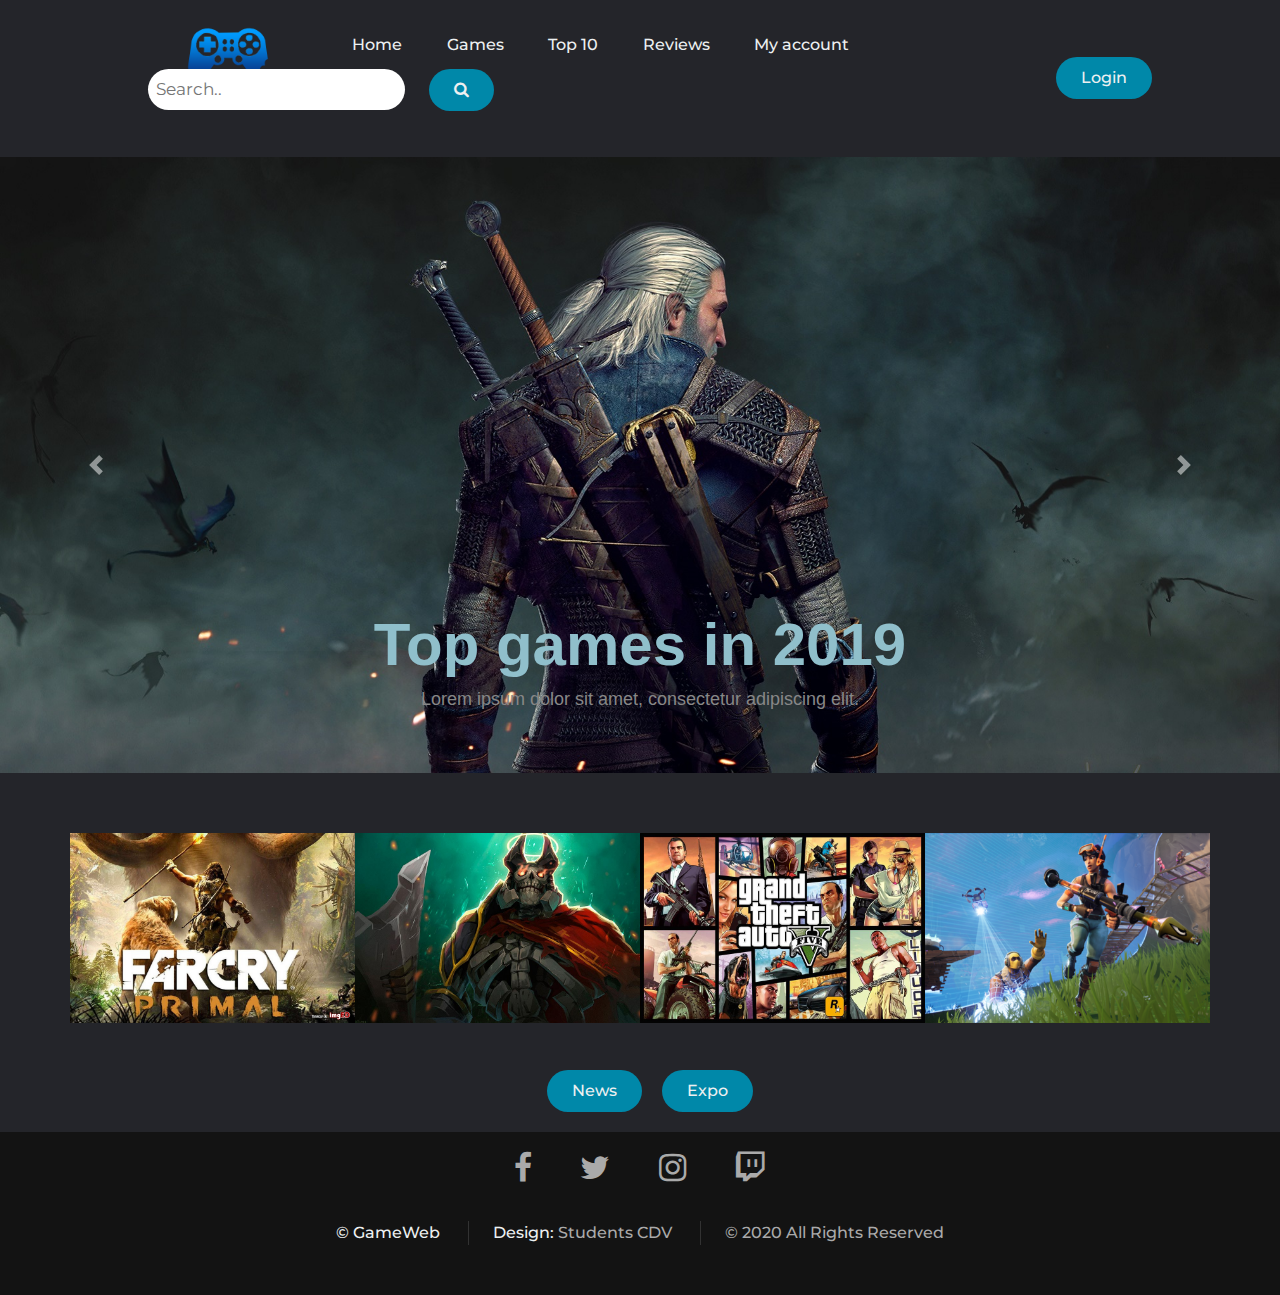
<file: index.html>
<!DOCTYPE html>
<html lang="en">
<head>
	<title>Gameweb</title>
	<meta charset="UTF-8">
	<meta name="viewport" content="width=device-width, initial-scale=1, shrink-to-fit=no" /> 
	<link rel="stylesheet" href="https://stackpath.bootstrapcdn.com/bootstrap/4.4.1/css/bootstrap.min.css" integrity="sha384-Vkoo8x4CGsO3+Hhxv8T/Q5PaXtkKtu6ug5TOeNV6gBiFeWPGFN9MuhOf23Q9Ifjh" crossorigin="anonymous">
	<link rel="stylesheet" href="css/style.css"/>
	<link href="https://maxcdn.bootstrapcdn.com/font-awesome/4.7.0/css/font-awesome.min.css"rel="stylesheet" integrity="sha384-wvfXpqpZZVQGK6TAh5PVlGOfQNHSoD2xbE+QkPxCAFlNEevoEH3Sl0sibVcOQVnN" crossorigin="anonymous">
</head>
<body>
	<header>	
			<!--<img class="logo" src="img/logo.png" alt="logo">-->
			<nav>
				<ul class="nav_links">
					<li><a href="#"><img class=logo src="img/logo.png"></a></li>
					<li><a href="index.html">Home</a></li>
					<li><a href="games.html">Games</a></li>
					<li><a href="top.html">Top 10</a></li> 
					<li><a href="reviews.html">Reviews</a></li>
					<li><a href="myaccount.html">My account</a></li>
					<li><form action="/search.php">
						<input type="text" placeholder="Search.." name="search">
						<button type="submit"><i class="fa fa-search"></i></button>
					  </form></li>
				</ul>
			</nav>
			<a class="cta" href="login.html"><button>Login</button></a>
	</header>

			<!-- Hero section -->
			<div id="carouselExampleControls" class="carousel slide" data-ride="carousel">
				<div class="carousel-inner">
				  <div class="carousel-item active">
					<img src="img/slider-2.jpg" class="d-block w-100" alt="...">
					<div class="carousel-caption d-none d-md-block">
						<h5>Top games in 2019</h5>
						<p>Lorem ipsum dolor sit amet, consectetur adipiscing elit.</p>
					  </div>
				  </div>
				  <div class="carousel-item">
					<img src="img/slider-1.jpg" class="d-block w-100" alt="...">
				  </div>
				  <div class="carousel-item">
					<img src="img/slider-3.jpg" class="d-block w-100" alt="...">
				  </div>
				</div>
				<a class="carousel-control-prev" href="#carouselExampleControls" role="button" data-slide="prev">
				  <span class="carousel-control-prev-icon" aria-hidden="true"></span>
				  <span class="sr-only">Previous</span>
				</a>
				<a class="carousel-control-next" href="#carouselExampleControls" role="button" data-slide="next">
				  <span class="carousel-control-next-icon" aria-hidden="true"></span>
				  <span class="sr-only">Next</span>
				</a>
			  </div>
	<!-- Hero section end -->

	<section id="two" class="wrapper style2 special">
		<div class="container">
			<div class="row">
				<ul class= "row-image">
					<div class="image fit captioned">
						<img src="img/nfs.jpg" alt="" /> <!--pierwszy obraz -->
						
					</div>
					
					
					<div class="image fit captioned">
						<img src="img/dota.jpg" alt="" />  <!--drugi obraz -->
						
					</div>
					
					<div class="image fit captioned">
						<img src="img/p.jpg" alt="" /> <!--3 obraz -->
						
					</div>
					
					
					<div class="image fit captioned">
						<img src="img/b.jpg" alt="" />  <!--4obraz -->
						
					</div>
				</ul>
				
			</div>
			<ul class="button-index">
				<li><a href="#"><button>News</button></a></li>
				<li><a href="#"><button>Expo</button></a></li>
			</ul>
		</div>
	</section>
<!-- footer -->
		<footer id="footer">
			<div class="container">
				<ul class="icons">
					<li><a href="http://facebook.com"><i class="fa fa-facebook fa-2x"></i></a></li>
					<li><a href="http://twitter.com"><i class="fa fa-twitter fa-2x"></i></a></li>
					<li><a href="http://instagram.com"><i class="fa fa-instagram fa-2x"></i></a></li>
					<li><a href="#"><i class="fa fa-twitch fa-2x"></i></a></li>
				</ul>
				<ul class="copyright">
					<li>&copy; GameWeb</li>
					<li>Design: <a href="#">Students CDV</a></li>
					<li><a href="#">© 2020 All Rights Reserved</a></li>
				</ul>
			</div>
		</footer>


		
	<script src="https://code.jquery.com/jquery-3.4.1.slim.min.js" integrity="sha384-J6qa4849blE2+poT4WnyKhv5vZF5SrPo0iEjwBvKU7imGFAV0wwj1yYfoRSJoZ+n" crossorigin="anonymous"></script>
	<script src="https://cdn.jsdelivr.net/npm/popper.js@1.16.0/dist/umd/popper.min.js" integrity="sha384-Q6E9RHvbIyZFJoft+2mJbHaEWldlvI9IOYy5n3zV9zzTtmI3UksdQRVvoxMfooAo" crossorigin="anonymous"></script>
	<script src="https://stackpath.bootstrapcdn.com/bootstrap/4.4.1/js/bootstrap.min.js" integrity="sha384-wfSDF2E50Y2D1uUdj0O3uMBJnjuUD4Ih7YwaYd1iqfktj0Uod8GCExl3Og8ifwB6" crossorigin="anonymous"></script>
</body>
</html>
</file>
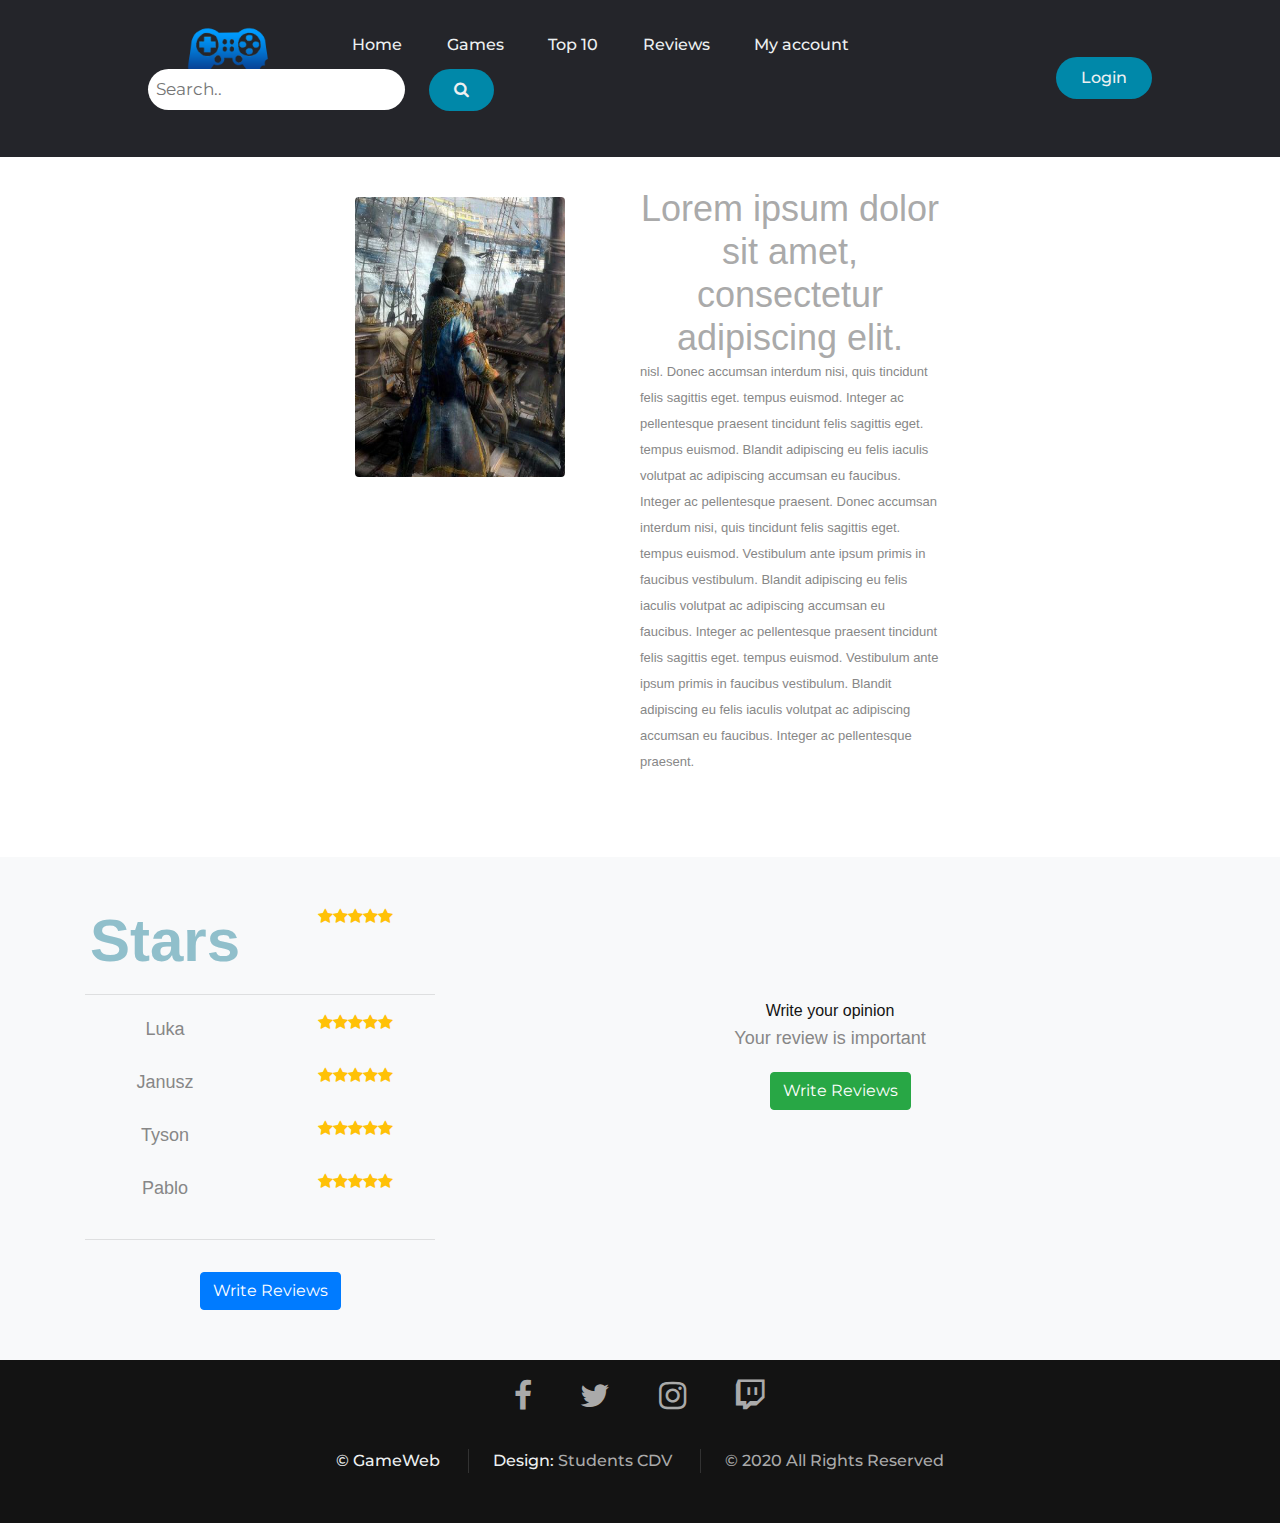
<file: game.html>
<!DOCTYPE html>
<html lang="en">
<head>
	<title>Gameweb</title>
	<meta charset="UTF-8">
	<meta name="viewport" content="width=device-width, initial-scale=1, shrink-to-fit=no" /> 
	<link rel="stylesheet" href="https://stackpath.bootstrapcdn.com/bootstrap/4.4.1/css/bootstrap.min.css" integrity="sha384-Vkoo8x4CGsO3+Hhxv8T/Q5PaXtkKtu6ug5TOeNV6gBiFeWPGFN9MuhOf23Q9Ifjh" crossorigin="anonymous">
	<link rel="stylesheet" href="css/style.css"/>
	<link href="https://maxcdn.bootstrapcdn.com/font-awesome/4.7.0/css/font-awesome.min.css"rel="stylesheet" integrity="sha384-wvfXpqpZZVQGK6TAh5PVlGOfQNHSoD2xbE+QkPxCAFlNEevoEH3Sl0sibVcOQVnN" crossorigin="anonymous">
</head>
<body>
	<header>	
			<!--<img class="logo" src="img/logo.png" alt="logo">-->
			<nav>
				<ul class="nav_links">
					<li><a href="#"><img class=logo src="img/logo.png"></a></li>
					<li><a href="index.html">Home</a></li>
					<li><a href="games.html">Games</a></li>
					<li><a href="top.html">Top 10</a></li> 
					<li><a href="reviews.html">Reviews</a></li>
					<li><a href="myaccount.html">My account</a></li>
					<li><form action="/search.php">
						<input type="text" placeholder="Search.." name="search">
						<button type="submit"><i class="fa fa-search"></i></button>
					  </form></li>
				</ul>
			</nav>
			<a class="cta" href="login.html"><button>Login</button></a>
	</header>


    <div class="glowny">

        <div class="lewy">
            <img src="img/o3.jpg" class="image-gra" alt=""/>
            
        </div>
        
        <div class="prawy">
            <h2>Lorem ipsum dolor sit amet, consectetur adipiscing elit.</h2>
            <p class="opis-gra"> nisl. Donec accumsan interdum nisi, quis tincidunt felis sagittis eget. tempus euismod. Integer ac pellentesque praesent tincidunt felis sagittis eget. tempus euismod. Blandit adipiscing eu felis iaculis volutpat ac adipiscing accumsan eu faucibus. Integer ac pellentesque praesent. Donec accumsan interdum nisi, quis tincidunt felis sagittis eget. tempus euismod. Vestibulum ante ipsum primis in faucibus vestibulum. Blandit adipiscing eu felis iaculis volutpat ac adipiscing accumsan eu faucibus. Integer ac pellentesque praesent tincidunt felis sagittis eget. tempus euismod. Vestibulum ante ipsum primis in faucibus vestibulum. Blandit adipiscing eu felis iaculis volutpat ac adipiscing accumsan eu faucibus. Integer ac pellentesque praesent.</p>
        </div>
    </div>
        <section class="write-review py-5 bg-light" id="write-review">
            <div class="container">
            <div class="row">
                <div class="col-md-4">
                    <div class="row">
                    <div class="col-md-6">
                        <h5>Stars</h5>
                    </div>
                    <div class="col-md-6 text-warning">
                        <i class="fa fa-star"></i><i class="fa fa-star"></i><i class="fa fa-star"></i><i class="fa fa-star"></i><i class="fa fa-star"></i>
                    </div>
                </div>
                <hr>
                    <div class="row">
                        <div class="col-md-6">
                            <p>Luka</p>
                        </div>
                        <div class="col-md-6 text-warning">
                        <i class="fa fa-star"></i><i class="fa fa-star"></i><i class="fa fa-star"></i><i class="fa fa-star"></i><i class="fa fa-star"></i>
                    </div>
                    </div>
                    <div class="row">
                        <div class="col-md-6">
                            <p>Janusz</p>
                        </div>
                        <div class="col-md-6 text-warning">
                        <i class="fa fa-star"></i><i class="fa fa-star"></i><i class="fa fa-star"></i><i class="fa fa-star"></i><i class="fa fa-star"></i>
                    </div>
                    </div>
                    <div class="row">
                        <div class="col-md-6">
                            <p>Tyson</p>
                        </div>
                        <div class="col-md-6 text-warning">
                        <i class="fa fa-star"></i><i class="fa fa-star"></i><i class="fa fa-star"></i><i class="fa fa-star"></i><i class="fa fa-star"></i>
                    </div>
                    </div>
                    <div class="row">
                        <div class="col-md-6">
                            <p>Pablo</p>
                        </div>
                        <div class="col-md-6 text-warning">
                        <i class="fa fa-star"></i><i class="fa fa-star"></i><i class="fa fa-star"></i><i class="fa fa-star"></i><i class="fa fa-star"></i>
                    </div>
                    </div>
                    <hr>
                    <div class="row pt-3">
                        <div class="col-md-12">
                            <button type="button" class="btn btn-primary">Write Reviews</button>
                        </div>
                    </div>
                </div>
                <div class="col-md-8 my-5 py-5">
                    <h6>Write your opinion</h6>
                    <p>Your review is important</p>
                    <button type="button" class="btn btn-success">Write Reviews</button>
        
                </div>
            </div>
        </div>
        </section>
        
        
<!-- footer -->
		<footer id="footer">
			<div class="container">
				<ul class="icons">
					<li><a href="http://facebook.com"><i class="fa fa-facebook fa-2x"></i></a></li>
					<li><a href="http://twitter.com"><i class="fa fa-twitter fa-2x"></i></a></li>
					<li><a href="http://instagram.com"><i class="fa fa-instagram fa-2x"></i></a></li>
					<li><a href="#"><i class="fa fa-twitch fa-2x"></i></a></li>
				</ul>
				<ul class="copyright">
					<li>&copy; GameWeb</li>
					<li>Design: <a href="#">Students CDV</a></li>
					<li><a href="#">© 2020 All Rights Reserved</a></li>
				</ul>
			</div>
		</footer>


		
	<script src="https://code.jquery.com/jquery-3.4.1.slim.min.js" integrity="sha384-J6qa4849blE2+poT4WnyKhv5vZF5SrPo0iEjwBvKU7imGFAV0wwj1yYfoRSJoZ+n" crossorigin="anonymous"></script>
	<script src="https://cdn.jsdelivr.net/npm/popper.js@1.16.0/dist/umd/popper.min.js" integrity="sha384-Q6E9RHvbIyZFJoft+2mJbHaEWldlvI9IOYy5n3zV9zzTtmI3UksdQRVvoxMfooAo" crossorigin="anonymous"></script>
	<script src="https://stackpath.bootstrapcdn.com/bootstrap/4.4.1/js/bootstrap.min.js" integrity="sha384-wfSDF2E50Y2D1uUdj0O3uMBJnjuUD4Ih7YwaYd1iqfktj0Uod8GCExl3Og8ifwB6" crossorigin="anonymous"></script>
</body>
</html>
</file>
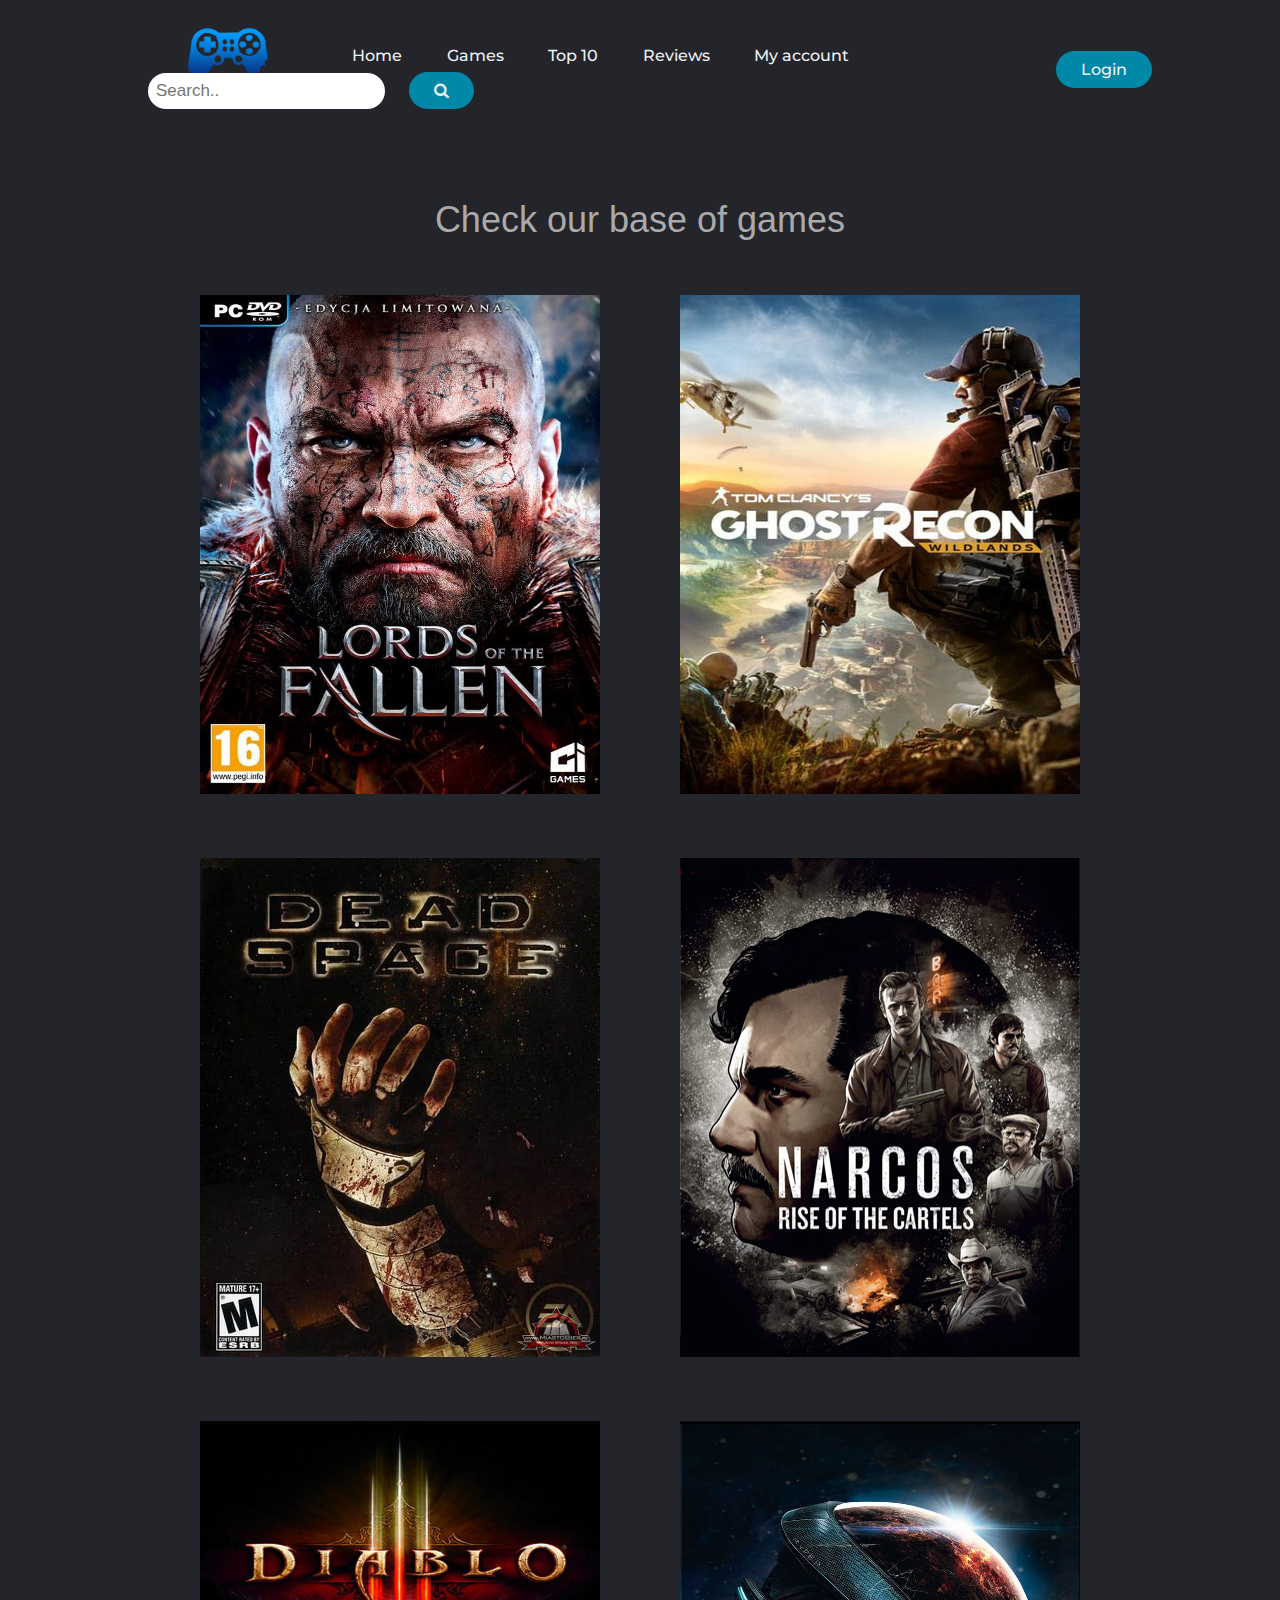
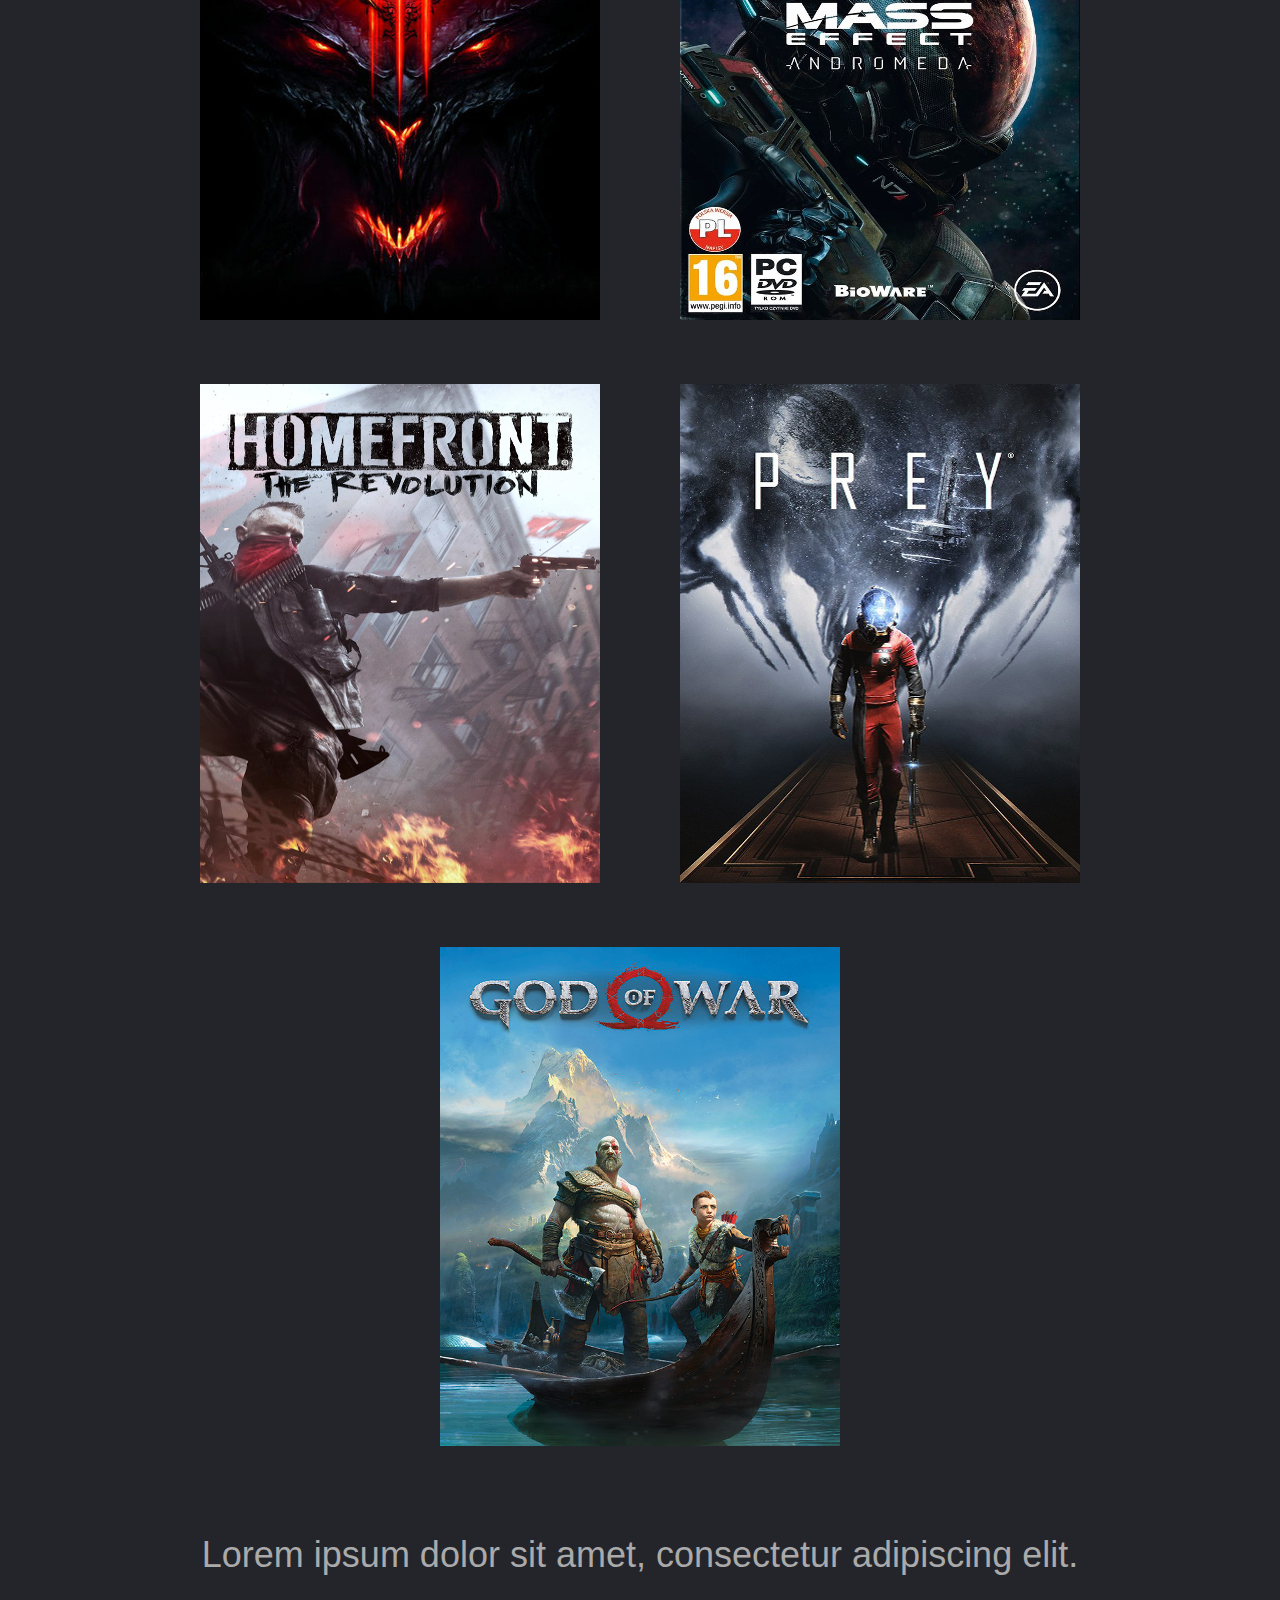
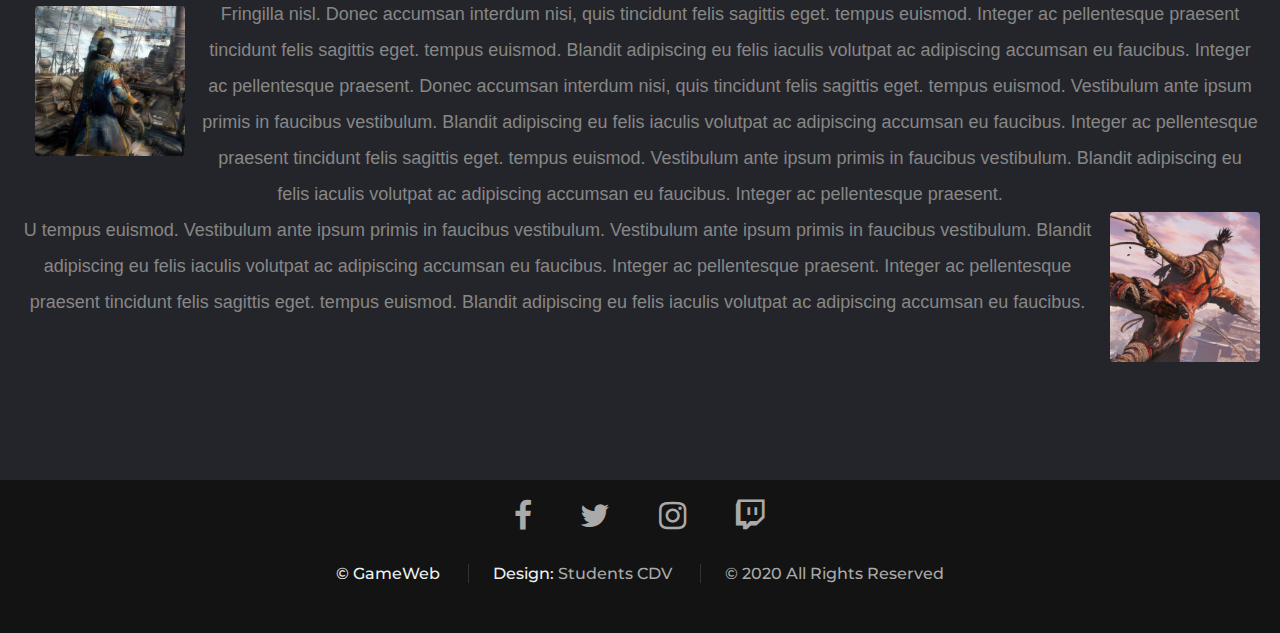
<file: games.html>
<!DOCTYPE html>
<html lang="en">
<head>
	<title>Gameweb</title>
	<meta charset="UTF-8">
	<meta name="viewport" content="width=device-width, initial-scale=1" /> 
	<link rel="stylesheet" href="css/style.css"/>
	<link href="https://maxcdn.bootstrapcdn.com/font-awesome/4.7.0/css/font-awesome.min.css"rel="stylesheet" integrity="sha384-wvfXpqpZZVQGK6TAh5PVlGOfQNHSoD2xbE+QkPxCAFlNEevoEH3Sl0sibVcOQVnN" crossorigin="anonymous">

</head>
<body>
	<header>	
			<!--<img class="logo" src="img/logo.png" alt="logo">-->
			<nav>
				<ul class="nav_links">
					<li><a href="#"><img class=logo src="img/logo.png"></a></li>
					<li><a href="index.html">Home</a></li>
					<li><a href="games.html">Games</a></li>
					<li><a href="top.html">Top 10</a></li> 
					<li><a href="reviews.html">Reviews</a></li>
					<li><a href="myaccount.html">My account</a></li>
					<li><form action="/search.php">
						<input type="text" placeholder="Search.." name="search">
						<button type="submit"><i class="fa fa-search"></i></button>
					  </form></li>
				</ul>
			</nav>
			<a class="cta" href="login.html"><button>Login</button></a>
	</header>

			<!-- Hero section -->
			<section id="main" class="wrapper">
				<div class="container">
				
					
							
						
					
			<section>
				<h2>Check our base of games</h2>
							<div class="box-alt">
								<div class="roww">
									<div class="u"><span class="image-fit"><img src="img/g1.jpg" alt="" /></span></div>
									<div class="u"><span class="image-fit"><img src="img/g2.jpg" alt="" /></span></div>
									<div class="u"><span class="image-fit"><img src="img/g3.jpg" alt="" /></span></div>
									<div class="u"><span class="image-fit"><img src="img/g4.jpg" alt="" /></span></div>
									<div class="u"><span class="image-fit"><img src="img/g5.jpg" alt="" /></span></div>
									<div class="u"><span class="image-fit"><img src="img/g6.jpg" alt="" /></span></div>
									<div class="u"><span class="image-fit"><img src="img/g7.jpg" alt="" /></span></div>
									<div class="u"><span class="image-fit"><img src="img/g8.jpg" alt="" /></span></div>
									<div class="u"><span class="image-fit"><img src="img/g9.jpg" alt="" /></span></div>
								
							</div>
							</div>
								<h2>Lorem ipsum dolor sit amet, consectetur adipiscing elit.</h2> 
								<div class="down">
							<p><img src="img/o3.jpg" class="image-left" alt="" />Fringilla nisl. Donec accumsan interdum nisi, quis tincidunt felis sagittis eget. tempus euismod. Integer ac pellentesque praesent tincidunt felis sagittis eget. tempus euismod. Blandit adipiscing eu felis iaculis volutpat ac adipiscing accumsan eu faucibus. Integer ac pellentesque praesent. Donec accumsan interdum nisi, quis tincidunt felis sagittis eget. tempus euismod. Vestibulum ante ipsum primis in faucibus vestibulum. Blandit adipiscing eu felis iaculis volutpat ac adipiscing accumsan eu faucibus. Integer ac pellentesque praesent tincidunt felis sagittis eget. tempus euismod. Vestibulum ante ipsum primis in faucibus vestibulum. Blandit adipiscing eu felis iaculis volutpat ac adipiscing accumsan eu faucibus. Integer ac pellentesque praesent.</p>
							<p><img src="img/o2.jpg" class="image-right" alt="" />U tempus euismod. Vestibulum ante ipsum primis in faucibus vestibulum. Vestibulum ante ipsum primis in faucibus vestibulum. Blandit adipiscing eu felis iaculis volutpat ac adipiscing accumsan eu faucibus. Integer ac pellentesque praesent. Integer ac pellentesque praesent tincidunt felis sagittis eget. tempus euismod. Blandit adipiscing eu felis iaculis volutpat ac adipiscing accumsan eu faucibus.</p>
							
						</div>
						</section>
				</div>
			</section>
	<!-- Hero section end -->
<!-- footer -->
		<footer id="footer">
			<div class="container">
				<ul class="icons">
					<li><a href="http://facebook.com"><i class="fa fa-facebook fa-2x"></i></a></li>
					<li><a href="http://twitter.com"><i class="fa fa-twitter fa-2x"></i></a></li>
					<li><a href="http://instagram.com"><i class="fa fa-instagram fa-2x"></i></a></li>
					<li><a href="#"><i class="fa fa-twitch fa-2x"></i></a></li>
				</ul>
				<ul class="copyright">
					<li>&copy; GameWeb</li>
					<li>Design: <a href="#">Students CDV</a></li>
					<li><a href="#">© 2020 All Rights Reserved</a></li>
				</ul>
			</div>
		</footer>
</body>
</html>
</file>
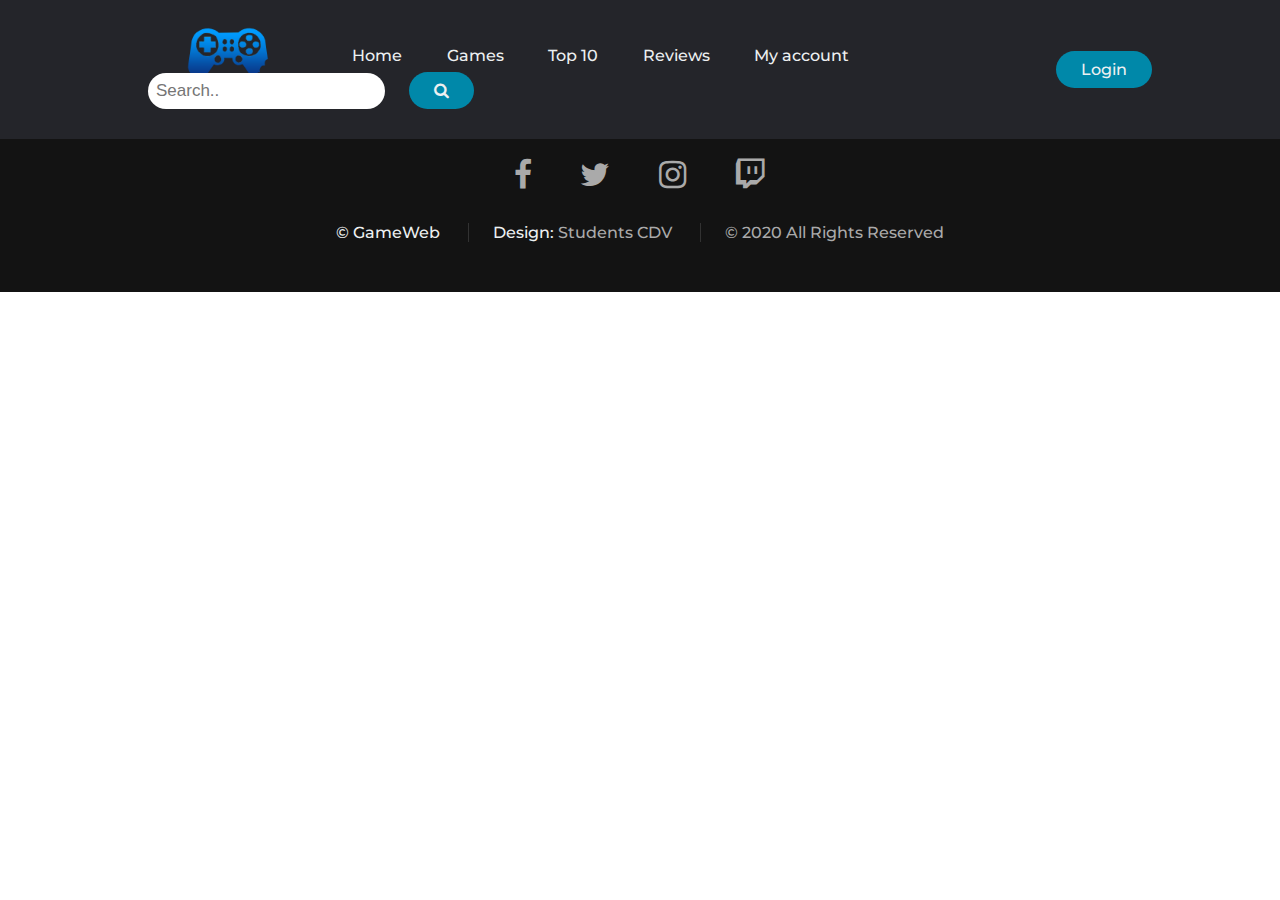
<file: myaccount.html>
<!DOCTYPE html>
<html lang="en">
<head>
	<title>Gameweb</title>
	<meta charset="UTF-8">
	<meta name="viewport" content="width=device-width, initial-scale=1" /> 
	<link rel="stylesheet" href="css/style.css"/>
	<link href="https://maxcdn.bootstrapcdn.com/font-awesome/4.7.0/css/font-awesome.min.css"rel="stylesheet" integrity="sha384-wvfXpqpZZVQGK6TAh5PVlGOfQNHSoD2xbE+QkPxCAFlNEevoEH3Sl0sibVcOQVnN" crossorigin="anonymous">

</head>
<body>
	<header>	
			<!--<img class="logo" src="img/logo.png" alt="logo">-->
			<nav>
				<ul class="nav_links">
					<li><a href="#"><img class=logo src="img/logo.png"></a></li>
					<li><a href="index.html">Home</a></li>
					<li><a href="games.html">Games</a></li>
					<li><a href="top.html">Top 10</a></li> 
					<li><a href="reviews.html">Reviews</a></li>
					<li><a href="myaccount.html">My account</a></li>
					<li><form action="/search.php">
						<input type="text" placeholder="Search.." name="search">
						<button type="submit"><i class="fa fa-search"></i></button>
					  </form></li>
				</ul>
			</nav>
			<a class="cta" href="login.html"><button>Login</button></a>
	</header>

			<!-- Hero section -->
			
	<!-- Hero section end -->
<!-- footer -->
		<footer id="footer">
			<div class="container">
				<ul class="icons">
					<li><a href="http://facebook.com"><i class="fa fa-facebook fa-2x"></i></a></li>
					<li><a href="http://twitter.com"><i class="fa fa-twitter fa-2x"></i></a></li>
					<li><a href="http://instagram.com"><i class="fa fa-instagram fa-2x"></i></a></li>
					<li><a href="#"><i class="fa fa-twitch fa-2x"></i></a></li>
				</ul>
				<ul class="copyright">
					<li>&copy; GameWeb</li>
					<li>Design: <a href="#">Students CDV</a></li>
					<li><a href="#">© 2020 All Rights Reserved</a></li>
				</ul>
			</div>
		</footer>
</body>
</html>
</file>
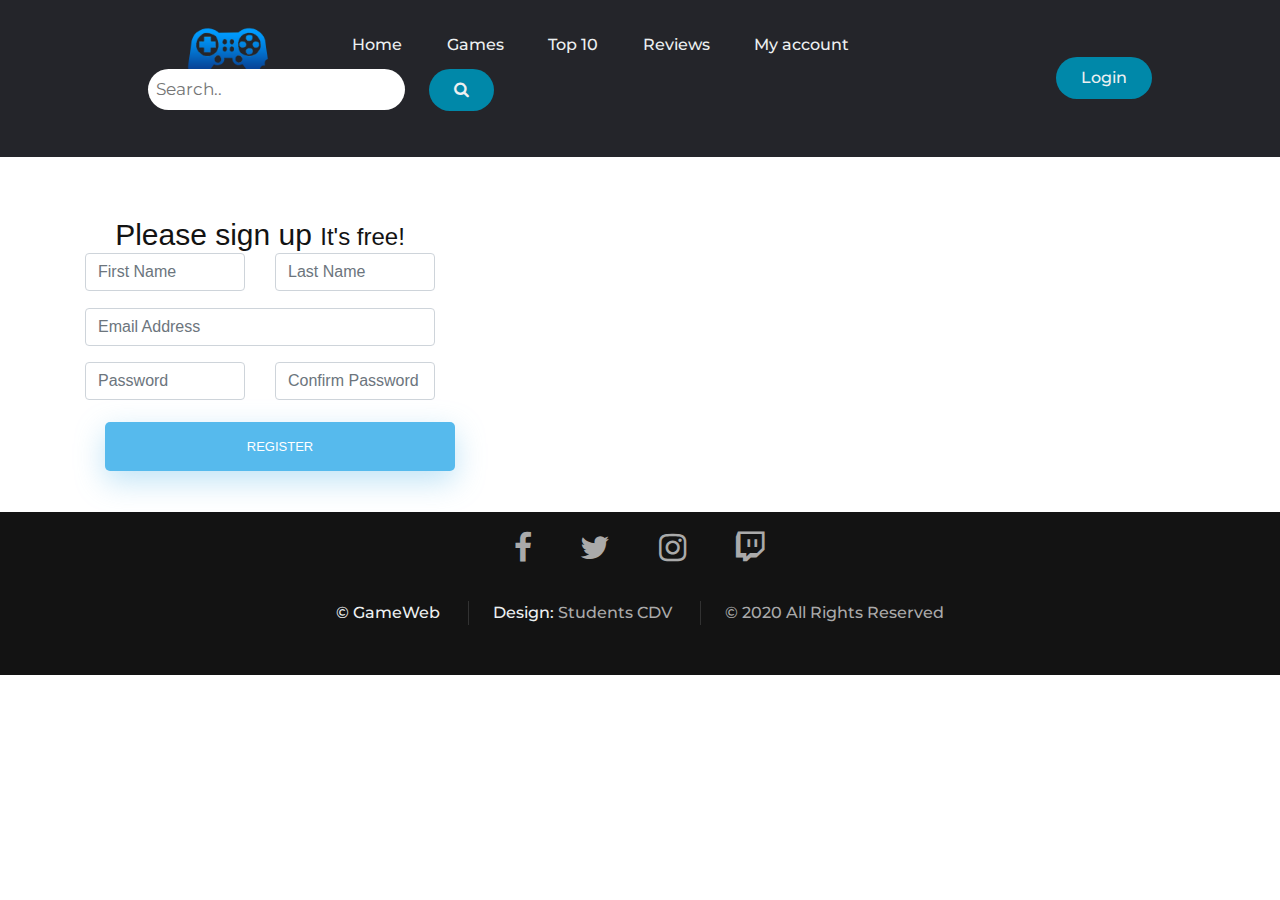
<file: sign.html>
<!DOCTYPE html>
<html lang="en">
<head>
	<title>Gameweb</title>
	<meta charset="UTF-8">
	<meta name="viewport" content="width=device-width, initial-scale=1, shrink-to-fit=no" /> 
	<link rel="stylesheet" href="https://stackpath.bootstrapcdn.com/bootstrap/4.4.1/css/bootstrap.min.css" integrity="sha384-Vkoo8x4CGsO3+Hhxv8T/Q5PaXtkKtu6ug5TOeNV6gBiFeWPGFN9MuhOf23Q9Ifjh" crossorigin="anonymous">
	<link rel="stylesheet" href="css/style.css"/>
	<link href="https://maxcdn.bootstrapcdn.com/font-awesome/4.7.0/css/font-awesome.min.css"rel="stylesheet" integrity="sha384-wvfXpqpZZVQGK6TAh5PVlGOfQNHSoD2xbE+QkPxCAFlNEevoEH3Sl0sibVcOQVnN" crossorigin="anonymous">

</head>
<body>
	<header>	
			<!--<img class="logo" src="img/logo.png" alt="logo">-->
			<nav>
				<ul class="nav_links">
					<li><a href="#"><img class=logo src="img/logo.png"></a></li>
					<li><a href="index.html">Home</a></li>
					<li><a href="games.html">Games</a></li>
					<li><a href="top.html">Top 10</a></li> 
					<li><a href="reviews.html">Reviews</a></li>
					<li><a href="myaccount.html">My account</a></li>
					<li><form action="/search.php">
						<input type="text" placeholder="Search.." name="search">
						<button type="submit"><i class="fa fa-search"></i></button>
					  </form></li>
				</ul>
			</nav>
			<a class="cta" href="login.html"><button>Login</button></a>
	</header>


<div class="container">
	<div class="row centered-form">
	<div class="col-xs-12 col-sm-8 col-md-4 col-sm-offset-2 col-md-offset-4">
		<div class="panel panel-default">
			<div class="panel-heading">
					<h3 class="panel-title">Please sign up <small>It's free!</small></h3>
					 </div>
					 <div class="panel-body">
					<form role="form">
						<div class="row">
							<div class="col-xs-6 col-sm-6 col-md-6">
								<div class="form-group">
						<input type="text" name="first_name" id="first_name" class="form-control input-sm" placeholder="First Name">
								</div>
							</div>
							<div class="col-xs-6 col-sm-6 col-md-6">
								<div class="form-group">
									<input type="text" name="last_name" id="last_name" class="form-control input-sm" placeholder="Last Name">
								</div>
							</div>
						</div>

						<div class="form-group">
							<input type="email" name="email" id="email" class="form-control input-sm" placeholder="Email Address">
						</div>

						<div class="row">
							<div class="col-xs-6 col-sm-6 col-md-6">
								<div class="form-group">
									<input type="password" name="password" id="password" class="form-control input-sm" placeholder="Password">
								</div>
							</div>
							<div class="col-xs-6 col-sm-6 col-md-6">
								<div class="form-group">
									<input type="password" name="password_confirmation" id="password_confirmation" class="form-control input-sm" placeholder="Confirm Password">
								</div>
							</div>
						</div>
						
						<input type="submit" value="Register" class="btn btn-info btn-block">
					
					</form>
				</div>
			</div>
		</div>
	</div>
</div>
    
<!-- footer -->
		<footer id="footer">
			<div class="container">
				<ul class="icons">
					<li><a href="http://facebook.com"><i class="fa fa-facebook fa-2x"></i></a></li>
					<li><a href="http://twitter.com"><i class="fa fa-twitter fa-2x"></i></a></li>
					<li><a href="http://instagram.com"><i class="fa fa-instagram fa-2x"></i></a></li>
					<li><a href="#"><i class="fa fa-twitch fa-2x"></i></a></li>
				</ul>
				<ul class="copyright">
					<li>&copy; GameWeb</li>
					<li>Design: <a href="#">Students CDV</a></li>
					<li><a href="#">© 2020 All Rights Reserved</a></li>
				</ul>
			</div>
		</footer>


		
	<script src="https://code.jquery.com/jquery-3.4.1.slim.min.js" integrity="sha384-J6qa4849blE2+poT4WnyKhv5vZF5SrPo0iEjwBvKU7imGFAV0wwj1yYfoRSJoZ+n" crossorigin="anonymous"></script>
	<script src="https://cdn.jsdelivr.net/npm/popper.js@1.16.0/dist/umd/popper.min.js" integrity="sha384-Q6E9RHvbIyZFJoft+2mJbHaEWldlvI9IOYy5n3zV9zzTtmI3UksdQRVvoxMfooAo" crossorigin="anonymous"></script>
	<script src="https://stackpath.bootstrapcdn.com/bootstrap/4.4.1/js/bootstrap.min.js" integrity="sha384-wfSDF2E50Y2D1uUdj0O3uMBJnjuUD4Ih7YwaYd1iqfktj0Uod8GCExl3Og8ifwB6" crossorigin="anonymous"></script>
</body>
</html>
</file>
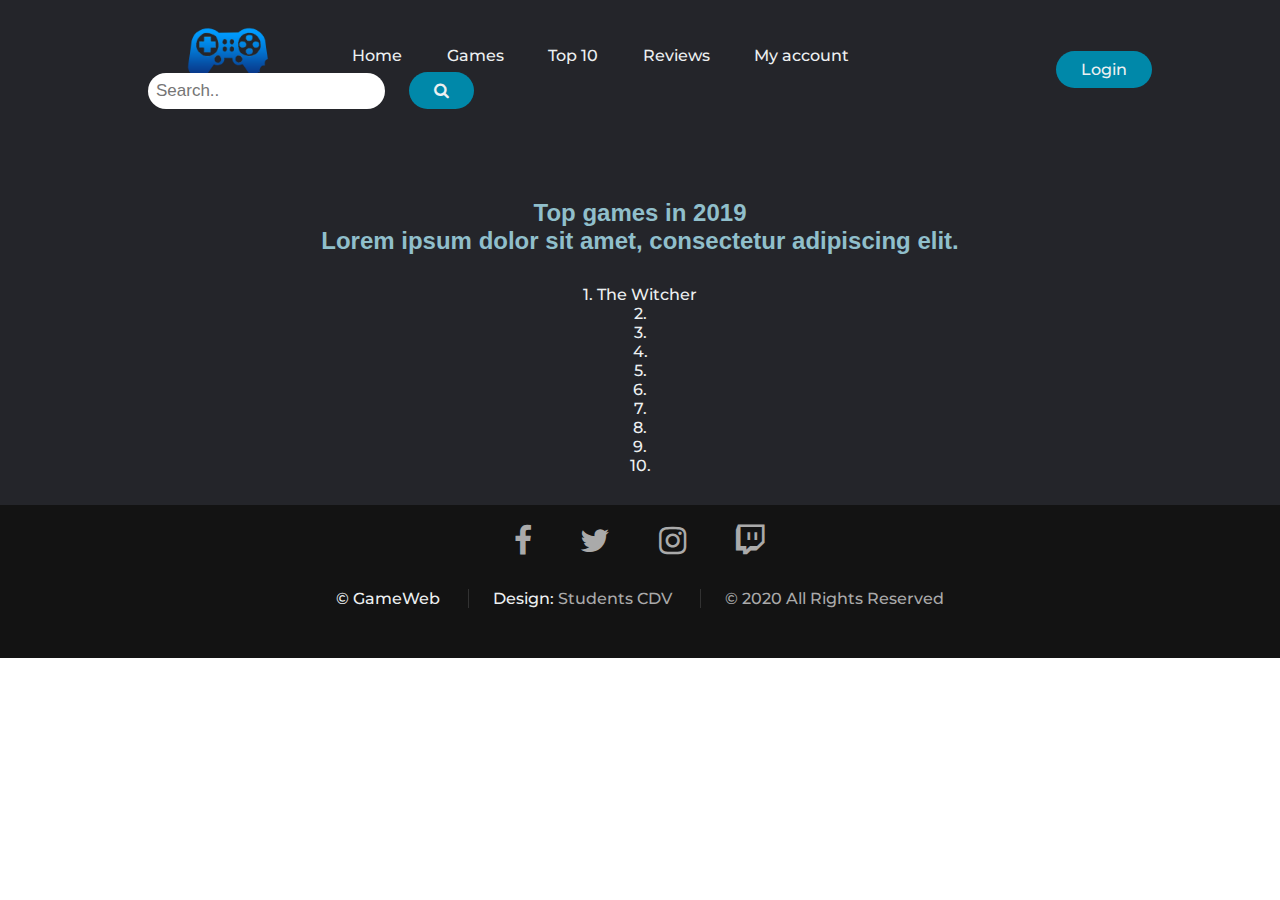
<file: top.html>
<!DOCTYPE html>
<html lang="en">
<head>
	<title>Gameweb</title>
	<meta charset="UTF-8">
	<meta name="viewport" content="width=device-width, initial-scale=1" /> 
	<link rel="stylesheet" href="css/style.css"/>
	<link href="https://maxcdn.bootstrapcdn.com/font-awesome/4.7.0/css/font-awesome.min.css"rel="stylesheet" integrity="sha384-wvfXpqpZZVQGK6TAh5PVlGOfQNHSoD2xbE+QkPxCAFlNEevoEH3Sl0sibVcOQVnN" crossorigin="anonymous">

</head>
<body>
	<header>	
			<!--<img class="logo" src="img/logo.png" alt="logo">-->
			<nav>
				<ul class="nav_links">
					<li><a href="#"><img class=logo src="img/logo.png"></a></li>
					<li><a href="index.html">Home</a></li>
					<li><a href="games.html">Games</a></li>
					<li><a href="top.html">Top 10</a></li> 
					<li><a href="reviews.html">Reviews</a></li>
					<li><a href="myaccount.html">My account</a></li>
					<li><form action="/search.php">
						<input type="text" placeholder="Search.." name="search">
						<button type="submit"><i class="fa fa-search"></i></button>
					  </form></li>
				</ul>
			</nav>
			<a class="cta" href="login.html"><button>Login</button></a>
	</header>

			<!-- Hero section -->
			<section id="two" class="wrapper style2 special">
				<div class="container">
					<div class="row-2">
						
							<h4>Top games in 2019</h4>
							<h4>Lorem ipsum dolor sit amet, consectetur adipiscing elit.</h4>
						  
						<ol type="1" style="text-decoration: solid;" class="lista">
							
								<li>1. The Witcher</li><!--pierwszy obraz -->
								<li>2. </li>
								<li>3. </li>
								<li>4. </li>
								<li>5. </li>
								<li>6. </li>
								<li>7. </li>
								<li>8. </li>
								<li>9. </li>
								<li>10. </li>
						
						</ol>
					</div>
				</div>
			</section>
	<!-- Hero section end -->
<!-- footer -->
		<footer id="footer">
			<div class="container">
				<ul class="icons">
					<li><a href="http://facebook.com"><i class="fa fa-facebook fa-2x"></i></a></li>
					<li><a href="http://twitter.com"><i class="fa fa-twitter fa-2x"></i></a></li>
					<li><a href="http://instagram.com"><i class="fa fa-instagram fa-2x"></i></a></li>
					<li><a href="#"><i class="fa fa-twitch fa-2x"></i></a></li>
				</ul>
				<ul class="copyright">
					<li>&copy; GameWeb</li>
					<li>Design: <a href="#">Students CDV</a></li>
					<li><a href="#">© 2020 All Rights Reserved</a></li>
				</ul>
			</div>
		</footer>
</body>
</html>
</file>
<file: css/style.css>
@import url('https://fonts.googleapis.com/css?family=Montserrat:500&display=swap');

* {
	box-sizing: border-box;
	margin: 0;
	padding: 0;
	
}

li, a, button {
	font-family: "Montserrat", sans-serif;
	font-weight: 500;
	font-size: 16px;
	color: #edf0f1;
	text-decoration: none;
}

header{
	display: flex;
	justify-content: space-between;
	align-items: center;
	padding: 30px 10%;
	background-color: #24252A;
}

.logo{
	list-style: none;
	cursor: pointer;
	margin-right: auto;
	margin-left: auto;
	margin-top: -10px;
	margin-bottom: -25px;
	order: 3;
	padding: 0px;  
	width: 160px;
}

nav{
	order: 1;
}

.nav_links{
	list-style: none;
}

.nav_links li{
	display: inline-block;
	padding: 0px 20px;
}

.nav_links li a {
	transition: all 0.3s ease 0s;
}

.nav_links li a:hover {
	color: #0088a9;
}


.nav_links .search-container {
	float: right;
  }
  
  .nav_links input[type=text] {
	padding: 8px;
	margin-top: 8px;
	font-size: 17px;
	border: none;
	color: #24252A;
	border: none;
	border-radius: 40px;
  }
  
  .nav_links .search-container button {
	float: right;
	padding: 6px 10px;
	margin-top: 8px;
	margin-right: 16px;
	background: #ddd;
	font-size: 17px;
	border: none;
	cursor: pointer;
  }
  
  .nav_links.search-container button:hover {
	background: #ccc;
  }
  
  @media screen and (max-width: 600px) {
	.nav_links .search-container {
	  float: none;
	}
	.nav_links a, .nav_links input[type=text], .nav_links .search-container button {
	  float: none;
	  display: block;
	  text-align: left;
	  width: 100%;
	  margin: 0;
	  padding: 14px;
	}
	.nav_links input[type=text] {
	  border: 1px solid #ccc;  
	}
}

.cta{
	order: 2;
}

button {
	margin-left: 20px;
	padding: 9px 25px;
	background-color: rgba(0,136,169,1);
	border: none;
	border-radius: 50px;
	cursor: pointer;
	transition: all 0.3s ease 0s;
}

button:hover{
	background-color: rgba(0,136,169,0.8);
}

.slider{
	display: none;
}

body {
	height: 100%;
	font-family: 'Roboto', sans-serif;
	-webkit-font-smoothing: antialiased;
}

h1,
h2,
h3,
h4,
h5,
h6 {
	margin: 0;
	font-weight: 500;
	color: #131313;
}

h1 {
	font-size: 70px;
}

h2 {
	text-align: center;
	font-size: 36px;
	color: #aaa;
	font-family: 'Roboto', sans-serif;
	vertical-align: baseline;
}

h3 {
	font-size: 30px;
}

h4 {
	font-size: 24px;
	color: rgb(144, 191, 203);
	font-weight: bold;
	text-align: center;
}

h5 {
	font-size: 60px;
	color: rgb(144, 191, 203);
	font-weight: bold;
	
}

h6 {
	font-size: 16px;
}

p {
	font-size: 18px;
	color: #878787;
	line-height: 2;
	display: block;
}

img {
	max-width: 100%;
}

.set-bg {
	background-repeat: no-repeat;
	background-size: cover;
	background-position: top center;
}

#footer {
	padding: 0px 0px 20px 0;
	background: #131313;
	color: #aaa;
	text-align: center;
}
	#footer a {
		-moz-transition: color 0.2s ease-in-out;
		-webkit-transition: color 0.2s ease-in-out;
		-ms-transition: color 0.2s ease-in-out;
		transition: color 0.2s ease-in-out;
		color: #aaa;
		text-decoration: none;
	}
		#footer a:active, #footer a:hover {
			color: #666;
		}
#footer .icons {
	list-style: none;
	display: inline;
	margin: 0px 20px 0px 20px;
	font-size: 30px;
	padding: 20px;
  text-align: center;
  text-decoration: none;
}
#footer .icons li {
	padding-right: 40px;
	display: inline-block;
	margin-top: 20px;
}
#footer .icons li:last-child {
	padding-right: 0;
	display: inline-block;
}
	#footer .copyright {
		margin: 30px 0;
		padding: 0;
		text-align: center;
	}
#footer .copyright li {
	border-left: solid 1px rgba(144, 144, 144, 0.25);
	display: inline-block;
	list-style: none;
	margin-left: 24px;
	padding-left: 24px;
}
#footer .copyright li:first-child {
	border-left: 0;
	margin-left: 0;
	padding-left: 0;
}

.tales {
	width: 100%;
  }
  .carousel-inner{
	width:100%;
	max-height: 100% !important;
  }

  .image.captioned {
	border-radius: 0;
	margin-bottom: 10px;
	list-style: none;
	text-align: center;
	display: flex;
}

.row{
	border-bottom: solid 1px transparent;
    -moz-box-sizing: border-box;
    -webkit-box-sizing: border-box;
	box-sizing: border-box;
	text-align: center;
	
}

.row-image{
	display: flex;
}



	.wrapper {
		padding: 60px 0 0 0 ;
		background-color: #24252A;
	}

		.wrapper > .inner {
			margin: 0 auto;
			width: 0em;
			
		}

		.wrapper.style2 {
			background-color: #24252A;
			
		}

		.wrapper.style3 {
			background-attachment: fixed;
			background-color: #24252A;
		
		}

		.button-index{
			display: flex;
			justify-content: center;
	list-style: none;
	margin: 0px 20px 0px 20px;
	font-size: 30px;
	padding: 20px;
  text-decoration: none;
  text-align: center;
		}	


		.box-alt{
			border-radius: 4px;
			margin-bottom: 30px;
			padding: 24px;
			border: 0;
			text-align: center;
			box-sizing: border-box;
			margin-left: auto;
			margin-right: auto;
			
		}

.roww{
	display:         flex;
	flex-wrap:       wrap;
	justify-content: center;
}
	.u{		

		float:left; padding:20px; margin:10px; 
    
	}

	.image-fit{
		width:              auto;
		height:             auto;
		margin:             10px;  

	}

	.image-left{
		float: left;
margin-top: 10px;
		max-width: 40%;
		border-radius: 4px;
	border: 0;
	margin-left: 15px;
	width: 150px;
	height: 150px;
	margin-right: 15px;
	}

	.image-right{
		float: right;
		max-width: 40%;
		width: 150px;
		height: 150px;
		border-radius: 4px;
	border: 0;
	margin-left: 15px;
	margin-bottom: 40px;
	box-sizing: border-box;
	}

	.text-game{
		text-align: center;
	}
	.down{
		margin-left: 20px;
		margin-right: 20px;
		text-align: center;
		padding-bottom:160px;
		padding-top: 20px;
	}

	.lista{
		text-align: center;
		margin-top: 30px;
		padding-bottom: 30px;
	}

	

/* STRUCTURE */

.wrap {
	display: flex;
	align-items: center;
	flex-direction: column; 
	justify-content: center;
	width: 100%;
	min-height: 100%;
	padding: 90px;
  }
  
  #formContent {
	-webkit-border-radius: 10px 10px 10px 10px;
	border-radius: 10px 10px 10px 10px;
	background: #fff;
	padding: 30px;
	width: 90%;
	max-width: 450px;
	position: relative;
	padding: 0px;
	-webkit-box-shadow: 0 30px 60px 0 rgba(0,0,0,0.3);
	box-shadow: 0 30px 60px 0 rgba(0,0,0,0.3);
	text-align: center;
  }
  
  #formFooter {
	background-color: #f6f6f6;
	border-top: 1px solid #dce8f1;
	padding: 25px;
	text-align: center;
	-webkit-border-radius: 0 0 10px 10px;
	border-radius: 0 0 10px 10px;
  }
  
  
  
  /* TABS */
  
  h2.inactive {
	color: #cccccc;
  }
  
  h2.active {
	color: #0d0d0d;
	border-bottom: 2px solid #5fbae9;
  }
  
  
  
  /* FORM TYPOGRAPHY*/
  
  .formatka input[type=button], input[type=submit], input[type=reset]  {
	background-color: #56baed;
	border: none;
	color: white;
	padding: 15px 80px;
	text-align: center;
	text-decoration: none;
	display: inline-block;
	text-transform: uppercase;
	font-size: 13px;
	-webkit-box-shadow: 0 10px 30px 0 rgba(95,186,233,0.4);
	box-shadow: 0 10px 30px 0 rgba(95,186,233,0.4);
	-webkit-border-radius: 5px 5px 5px 5px;
	border-radius: 5px 5px 5px 5px;
	margin: 5px 20px 40px 20px;
	-webkit-transition: all 0.3s ease-in-out;
	-moz-transition: all 0.3s ease-in-out;
	-ms-transition: all 0.3s ease-in-out;
	-o-transition: all 0.3s ease-in-out;
	transition: all 0.3s ease-in-out;
  }
  
  .formatka input[type=button]:hover, input[type=submit]:hover, input[type=reset]:hover  {
	background-color: #39ace7;
  }
  
  .formatka input[type=button]:active, input[type=submit]:active, input[type=reset]:active  {
	-moz-transform: scale(0.95);
	-webkit-transform: scale(0.95);
	-o-transform: scale(0.95);
	-ms-transform: scale(0.95);
	transform: scale(0.95);
  }
  
  .formatka input[type=text] {
	background-color: #f6f6f6;
	border: none;
	color: #0d0d0d;
	padding: 15px 32px;
	text-align: center;
	text-decoration: none;
	display: inline-block;
	font-size: 16px;
	margin: 5px;
	width: 85%;
	border: 2px solid #f6f6f6;
	-webkit-transition: all 0.5s ease-in-out;
	-moz-transition: all 0.5s ease-in-out;
	-ms-transition: all 0.5s ease-in-out;
	-o-transition: all 0.5s ease-in-out;
	transition: all 0.5s ease-in-out;
	-webkit-border-radius: 5px 5px 5px 5px;
	border-radius: 5px 5px 5px 5px;
  }
  
  .formatka input[type=text]:focus {
	background-color: #fff;
	border-bottom: 2px solid #5fbae9;
  }
  
  .formatka input[type=text]:placeholder {
	color: #cccccc;
  }
  
  
  
  /* ANIMATIONS */
  
  /* Simple CSS3 Fade-in-down Animation */
  .fadeInDown {
	-webkit-animation-name: fadeInDown;
	animation-name: fadeInDown;
	-webkit-animation-duration: 1s;
	animation-duration: 1s;
	-webkit-animation-fill-mode: both;
	animation-fill-mode: both;
  }
  
  @-webkit-keyframes fadeInDown {
	0% {
	  opacity: 0;
	  -webkit-transform: translate3d(0, -100%, 0);
	  transform: translate3d(0, -100%, 0);
	}
	100% {
	  opacity: 1;
	  -webkit-transform: none;
	  transform: none;
	}
  }
  
  @keyframes fadeInDown {
	0% {
	  opacity: 0;
	  -webkit-transform: translate3d(0, -100%, 0);
	  transform: translate3d(0, -100%, 0);
	}
	100% {
	  opacity: 1;
	  -webkit-transform: none;
	  transform: none;
	}
  }
  
  /* Simple CSS3 Fade-in Animation */
  @-webkit-keyframes fadeIn { from { opacity:0; } to { opacity:1; } }
  @-moz-keyframes fadeIn { from { opacity:0; } to { opacity:1; } }
  @keyframes fadeIn { from { opacity:0; } to { opacity:1; } }
  
  .fadeIn {
	opacity:0;
	-webkit-animation:fadeIn ease-in 1;
	-moz-animation:fadeIn ease-in 1;
	animation:fadeIn ease-in 1;
  
	-webkit-animation-fill-mode:forwards;
	-moz-animation-fill-mode:forwards;
	animation-fill-mode:forwards;
  
	-webkit-animation-duration:1s;
	-moz-animation-duration:1s;
	animation-duration:1s;
  }
  
  .fadeIn.first {
	-webkit-animation-delay: 0.4s;
	-moz-animation-delay: 0.4s;
	animation-delay: 0.4s;
  }
  
  .fadeIn.second {
	-webkit-animation-delay: 0.6s;
	-moz-animation-delay: 0.6s;
	animation-delay: 0.6s;
  }
  
  .fadeIn.third {
	-webkit-animation-delay: 0.8s;
	-moz-animation-delay: 0.8s;
	animation-delay: 0.8s;
  }
  
  .fadeIn.fourth {
	-webkit-animation-delay: 1s;
	-moz-animation-delay: 1s;
	animation-delay: 1s;
  }
  
  /* Simple CSS3 Fade-in Animation */
  .underlineHover:after {
	display: block;
	left: 0;
	bottom: -10px;
	width: 0;
	height: 2px;
	background-color: #56baed;
	content: "";
	transition: width 0.2s;
  }
  
  .underlineHover:hover {
	color: #0d0d0d;
  }
  
  .underlineHover:hover:after{
	width: 100%;
  }
  
  .centered-form{
	margin-top: 60px;
}

.centered-form .panel{
	background: rgba(255, 255, 255, 0.8);
	box-shadow: rgba(0, 0, 0, 0) 20px 20px 20px;
}


div.glowny {
	
	width: 600px;
	height: 700px;
	margin: 0 auto;
	padding: 0px;
	}
	
	div.lewy {
		padding-top: 30px;
	width: 300px;
	height: 300px;
	float: left;
	margin: 0px;
	border-radius: 45%;
	}
	
	div.prawy {
		padding-top: 30px;
	width: 300px;
	height: 300px;
	float: right;
	margin: 0px;
	
	}

	p.opis-gra{
		
		font-size: 13px;
		
	}

	.image-gra{
		float: left;
		margin-top: 10px;
		
		border-radius: 4px;
	border: 0;
	margin-left: 15px;
	width: 210px;
	height: 280px;
	margin-right: 15px;
	}
</file>
